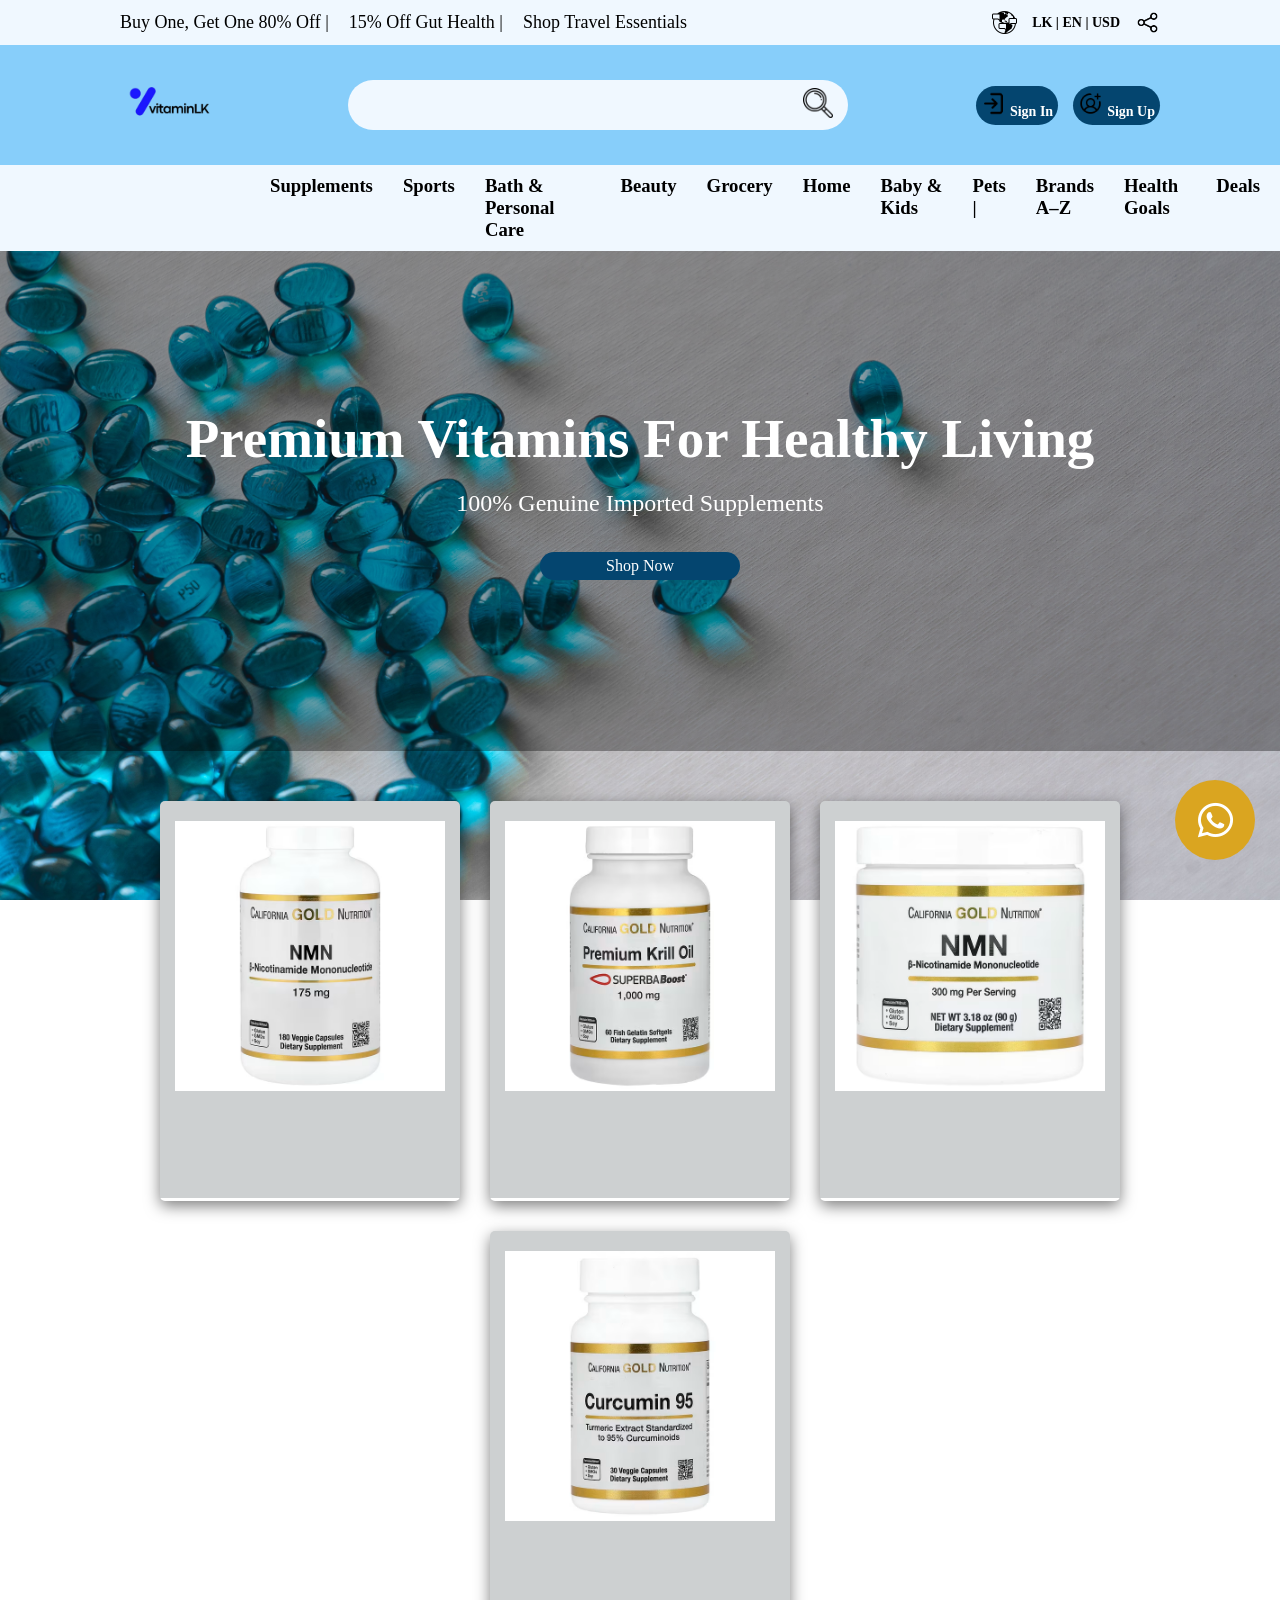
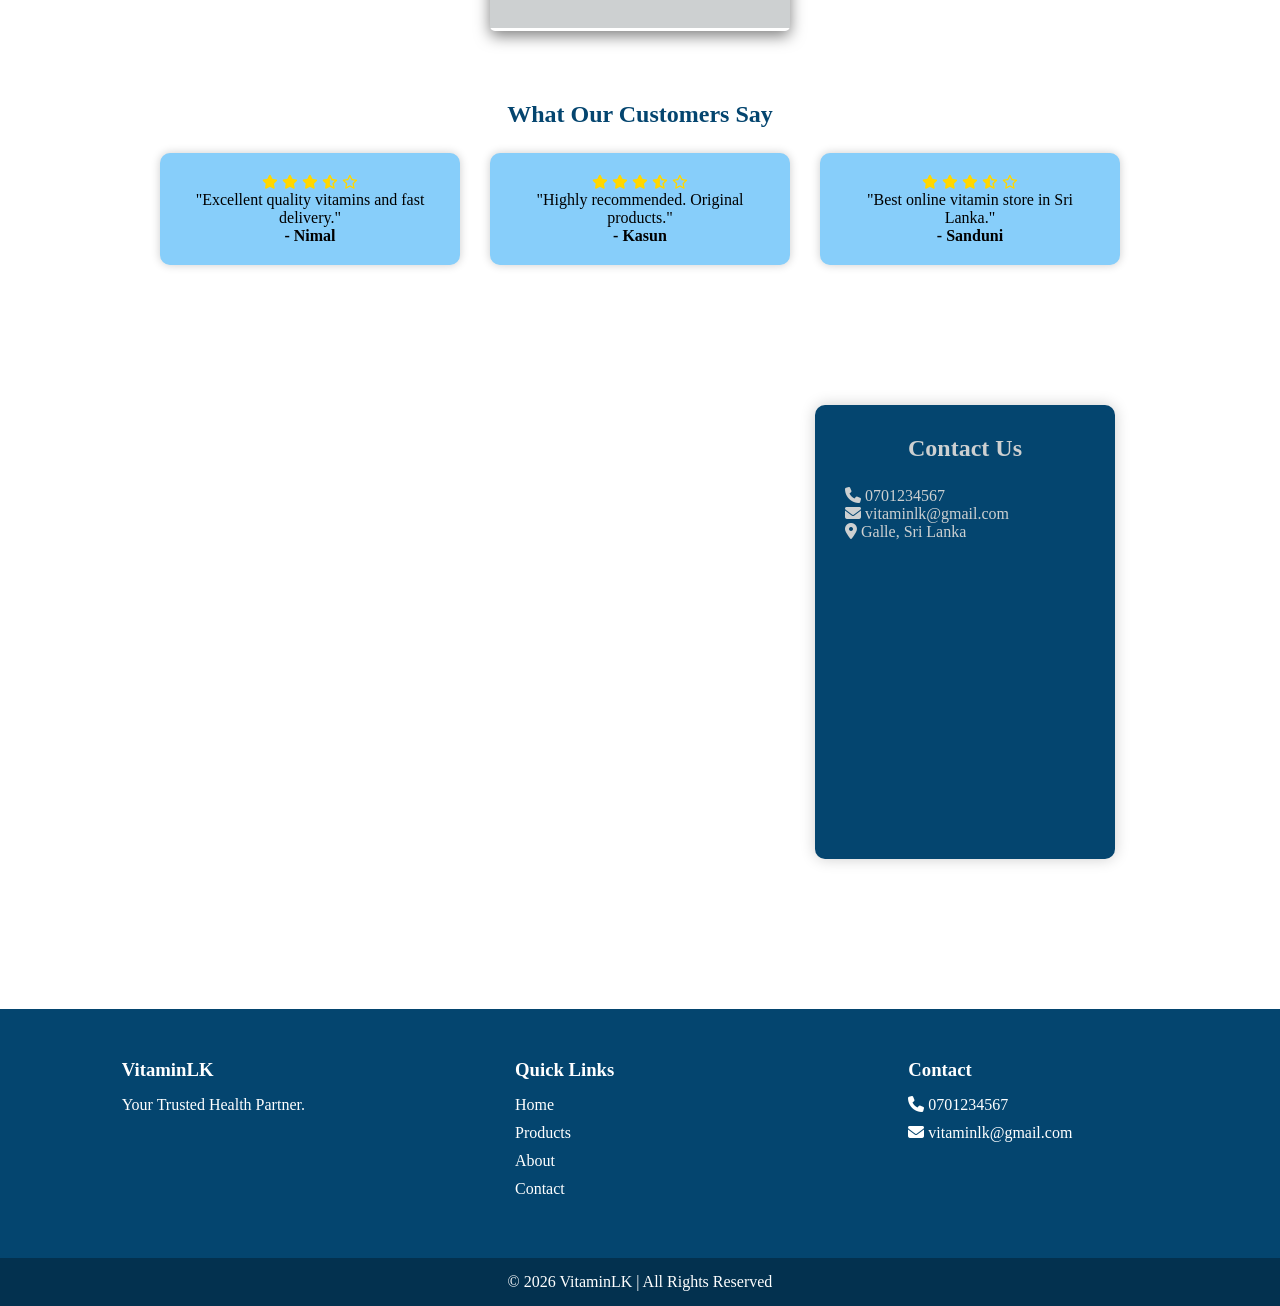
<file: index.html>
<!DOCTYPE html>
<html lang="en">

<head>
    <meta charset="UTF-8">
    <meta name="viewport" content="width=device-width, initial-scale=1.0">
    <link class="headerimg" rel="shortcut icon" href="img/HeaderLogo.png" type="image/x-icon">
    <title>VitaminLK</title>
    <link rel="stylesheet" href="css/style.css">
    <link rel="stylesheet" href="https://cdnjs.cloudflare.com/ajax/libs/font-awesome/6.5.0/css/all.min.css">
</head>

<body>
    <div class="position">

        <div class="top-nav">

            <div class="left-side">
                <h3>Buy One, Get One 80% Off |</h3>
                <h3>15% Off Gut Health |</h3>
                <h3>Shop Travel Essentials</h3>
            </div>


            <div class="right-side">
                <img id="language" src="img/language.png" alt="Language">
                <span class="lang-text">LK | EN | USD</span>
                <img id="share" src="img/share1.png" alt="Share">
            </div>
        </div>

        <div>
            <div class="mid-nav">

                <div class="left-side">
                    <img id="logo" src="img/VitaLogo.png" alt="">
                </div>
                <div class="align-middle">
                    <div><img class="search" src="img/loupe.png" alt=""></div>

                </div>


                <div class="right-side">

                    <a href="signin.html">
                        <img id="language" src="img/sign-in.png">
                        <span class="lang-text">Sign In</span>
                    </a>

                    <a href="signup.html">
                        <img id="language" src="img/user.png">
                        <span class="lang-text">Sign Up</span>
                    </a>

                </div>
            </div>
        </div>
        <div>
            <div class="top-nav">

                <div class="center-side">
                    <h3>Supplements</h3>
                    <h3>Sports</h3>
                    <h3>Bath & Personal Care</h3>
                    <h3>Beauty</h3>
                    <h3>Grocery</h3>
                    <h3>Home</h3>
                    <h3>Baby & Kids</h3>
                    <h3>Pets |</h3>
                    <h3>Brands A–Z</h3>
                    <h3>Health Goals</h3>
                    <h3>Deals</h3>

                </div>

            </div>

        </div>
    </div>
    <section class="hero">
        <h1>Premium Vitamins For Healthy Living</h1>
        <p>100% Genuine Imported Supplements</p>
        <a href="#">Shop Now</a>

    </section>
    <div class="products">
        <div class="product">
            <div class="imgbox">
                <img src="img/product1.avif">
            </div>
            <div class="details">
                <h1>Vitamins<br><span>California Gold Nutrition</span></h1>
                <div class="price">
                    &#8377;50.00<br>
                    <strike>&#8377;45.00</strike>
                </div>
                <label>Capsules</label>
                <ul>
                    <li>30</li>
                    <li>60</li>
                    <li>120</li>
                    <li>180</li>
                    <li>360</li>

                </ul>
                <a href="#">Add to Cart</a>
            </div>
        </div>
        <div class="product">
            <div class="imgbox">
                <img src="img/product2.avif">
            </div>
            <div class="details">
                <h1>Vitamins<br><span>Premium Krill Oil </span></h1>
                <div class="price">
                    &#8377;50.00<br>
                    <strike>&#8377;45.00</strike>
                </div>
                <label>Capsules</label>
                <ul>
                    <li>30</li>
                    <li>60</li>
                    <li>120</li>
                    <li>180</li>
                    <li>360</li>

                </ul>
                <a href="#">Add to Cart</a>
            </div>
        </div>
        <div class="product">
            <div class="imgbox">
                <img src="img/product3.avif">
            </div>
            <div class="details">
                <h1>Vitamins<br><span> NMN Powder, 3.18 oz (90 g)</span></h1>
                <div class="price">
                    &#8377;50.00<br>
                    <strike>&#8377;45.00</strike>
                </div>
                <label>Capsules</label>
                <ul>
                    <li>30</li>
                    <li>60</li>
                    <li>120</li>
                    <li>180</li>
                    <li>360</li>

                </ul>
                <a href="#">Add to Cart</a>
            </div>
        </div>
        <div class="product">
            <div class="imgbox">
                <img src="img/product4.avif">
            </div>
            <div class="details">
                <h1>Vitamins<br><span> Curcumin 95, 30 Veggie Capsules</span></h1>
                <div class="price">
                    &#8377;50.00<br>
                    <strike>&#8377;45.00</strike>
                </div>
                <label>Capsules</label>
                <ul>
                    <li>30</li>
                    <li>60</li>
                    <li>120</li>
                    <li>180</li>
                    <li>360</li>

                </ul>
                <a href="#">Add to Cart</a>
            </div>
        </div>

    </div>
    <section class="reviews">
        <h2 class="color">What Our Customers Say</h2>

        <div class="review-box">
            <div class="review">
                <div class="rating">
                    <i class="fa-solid fa-star"></i>
                    <i class="fa-solid fa-star"></i>
                    <i class="fa-solid fa-star"></i>
                    <i class="fa-solid fa-star-half-stroke"></i>
                    <i class="fa-regular fa-star"></i>
                </div>
                <p>"Excellent quality vitamins and fast delivery."</p>
                <h4>- Nimal</h4>
            </div>

            <div class="review">
                <div class="rating">
                    <i class="fa-solid fa-star"></i>
                    <i class="fa-solid fa-star"></i>
                    <i class="fa-solid fa-star"></i>
                    <i class="fa-solid fa-star-half-stroke"></i>
                    <i class="fa-regular fa-star"></i>
                </div>
                <p>"Highly recommended. Original products."</p>
                <h4>- Kasun</h4>
            </div>

            <div class="review">
                <div class="rating">
                    <i class="fa-solid fa-star"></i>
                    <i class="fa-solid fa-star"></i>
                    <i class="fa-solid fa-star"></i>
                    <i class="fa-solid fa-star-half-stroke"></i>
                    <i class="fa-regular fa-star"></i>
                </div>
                <p>"Best online vitamin store in Sri Lanka."</p>
                <h4>- Sanduni</h4>
            </div>
        </div>
    </section>

    <section class="contact-section">

        <div class="map">

            <iframe
                src="https://www.google.com/maps/embed?pb=!1m18!1m12!1m3!1d31740.42371825033!2d80.19135453096804!3d6.05589115988837!2m3!1f0!2f0!3f0!3m2!1i1024!2i768!4f13.1!3m3!1m2!1s0x3ae173bb6932fce3%3A0x4a35b903f9c64c03!2sGalle!5e0!3m2!1sen!2slk!4v1782469756556!5m2!1sen!2slk"
                width="600" height="450" style="border:0;" allowfullscreen="" loading="lazy"
                referrerpolicy="strict-origin-when-cross-origin"></iframe>

        </div>

        <div class="contact">
            <h2 class="contact_us">Contact Us</h2>
            <p><i class="fa-solid fa-phone"></i> 0701234567</p>
            <p><i class="fa-solid fa-envelope"></i> vitaminlk@gmail.com</p>
            <p><i class="fa-solid fa-location-dot"></i> Galle, Sri Lanka</p>
        </div>

    </section>
    <a href="https://wa.me/94701234567" class="whatsapp" target="_blank">
        <i class="fa-brands fa-whatsapp"></i>
    </a>
    <footer>

        <div class="footer-container">
            <div>
                <h3>VitaminLK</h3>
                <p>Your Trusted Health Partner.</p>
            </div>
            <div>
                <h3>Quick Links</h3>
                <p>Home</p>
                <p>Products</p>
                <p>About</p>
                <p>Contact</p>
            </div>
            <div>
                <h3>Contact</h3>
                <p><i class="fa-solid fa-phone"></i> 0701234567</p>
                <p><i class="fa-solid fa-envelope"></i> vitaminlk@gmail.com</p>
            </div>
        </div>
        <div class="copyright">
            © 2026 VitaminLK | All Rights Reserved
        </div>
    </footer>



</body>

</html>
</file>
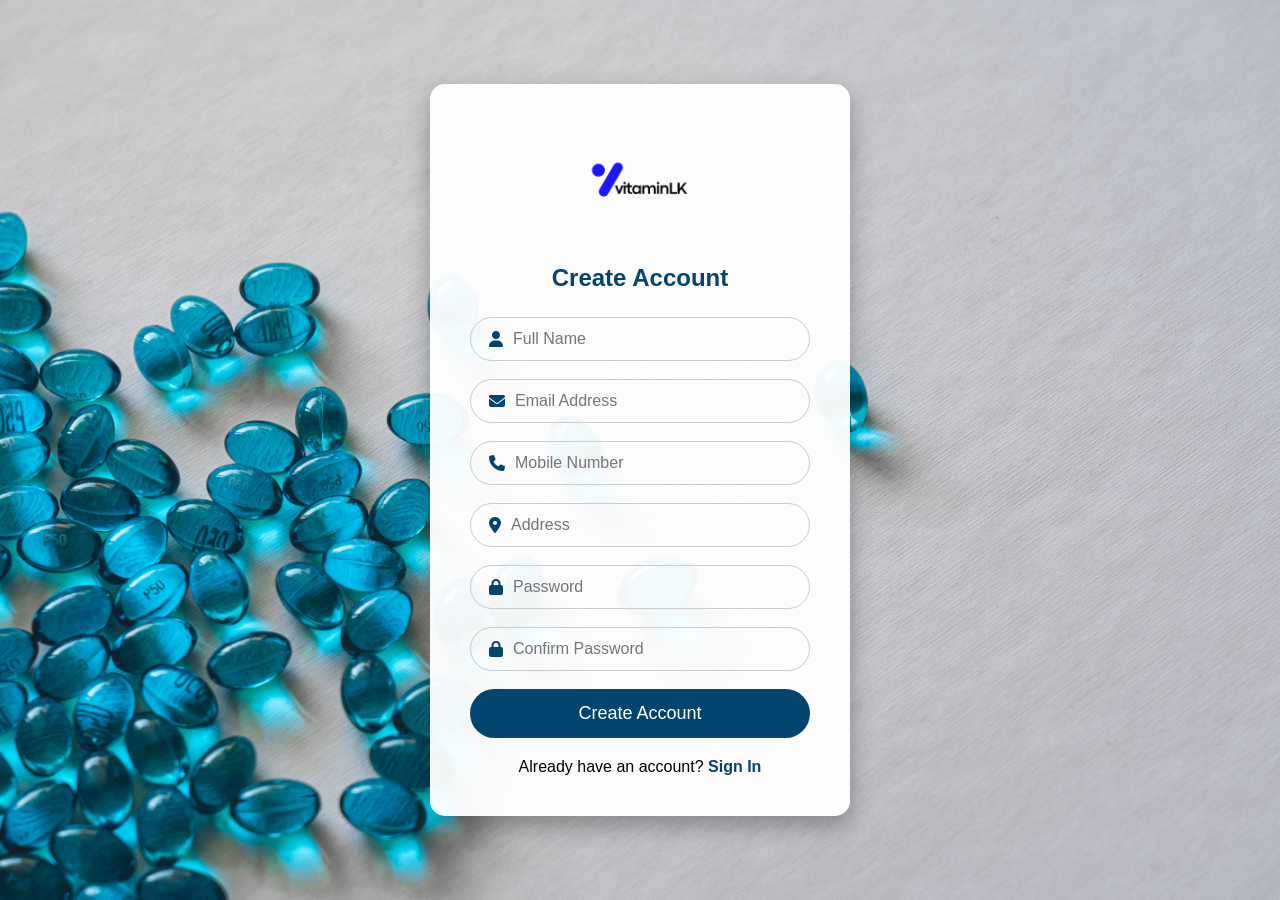
<file: signup.html>
<!DOCTYPE html>
<html lang="en">
<head>
    <meta charset="UTF-8">
    <meta name="viewport" content="width=device-width, initial-scale=1.0">
    <title>VitaminLK | Sign Up</title>

    <link rel="stylesheet" href="css/auth.css">

    <link rel="stylesheet"
    href="https://cdnjs.cloudflare.com/ajax/libs/font-awesome/6.5.0/css/all.min.css">
</head>

<body>

<div class="container">

    <form class="form-box">

        <img src="img/VitaLogo.png" class="logo">

        <h2>Create Account</h2>

        <div class="input-box">
            <i class="fa fa-user"></i>
            <input type="text" placeholder="Full Name" required>
        </div>

        <div class="input-box">
            <i class="fa fa-envelope"></i>
            <input type="email" placeholder="Email Address" required>
        </div>

        <div class="input-box">
            <i class="fa fa-phone"></i>
            <input type="tel" placeholder="Mobile Number" required>
        </div>

        <div class="input-box">
            <i class="fa fa-location-dot"></i>
            <input type="text" placeholder="Address" required>
        </div>

        <div class="input-box">
            <i class="fa fa-lock"></i>
            <input type="password" placeholder="Password" required>
        </div>

        <div class="input-box">
            <i class="fa fa-lock"></i>
            <input type="password" placeholder="Confirm Password" required>
        </div>

        <button>Create Account</button>

        <p>
            Already have an account?
            <a href="signin.html">Sign In</a>
        </p>

    </form>

</div>

</body>
</html>
</file>
<file: css/style.css>
* {
    padding: 0;
    margin: 0;
    box-sizing: border-box;
}
.headerimg{
    width: 500px;
    height: 500px;
}

body {
    background-image: url('../img/vitlkBackground.jpg');
    background-size: cover;
    background-repeat: no-repeat;
    background-attachment: fixed;
}


.top-nav {
    width: 100%;
    background-color: aliceblue;
    display: flex;
    justify-content: space-between;
    align-items: center;
    padding: 10px 20px;

}


.left-side {
    margin-left: 100px;
    display: flex;
    gap: 20px;
}

.left-side h3 {
    font-size: 18px;
    font-weight: normal;
}


.right-side {
    margin-right: 100px;
    display: flex;
    align-items: center;
    gap: 15px;
}

.lang-text {
    font-weight: bold;
    font-size: 14px;
}

#language {
    width: 25px;
    height: 25px;
}

#share {
    width: 25px;
    height: 25px;
}

.mid-nav {
    width: 100%;
    background-color: lightskyblue;
    display: flex;
    justify-content: space-between;
    align-items: center;
    padding: 10px 20px;
}

#logo {
    width: 100px;
    height: 100px;
}

.align-middle {
    width: 500px;
    height: 50px;
    background-color: aliceblue;
    border-radius: 50px;

    display: flex;
    justify-content: flex-end;
    align-items: center;
    padding-right: 15px;
}

.search {
    width: 30px;
    height: 30px;
    cursor: pointer;

}

.position {
    position: sticky;
    top: 0;
    z-index: 1000;
}

.center-side {
    margin-left: 250px;
    display: flex;
    gap: 30px;
    cursor: pointer;
}

.hero {

    height: 500px;
    display: flex;
    flex-direction: column;
    justify-content: center;
    align-items: center;
    color: white;
    text-align: center;
    background: rgba(0, 0, 0, .35);

}

.hero h1 {
    font-size: 55px;

}

.hero p {
    font-size: 24px;
    margin: 20px;

}

.hero a {
    width: 200px;

}

.products {
    display: flex;
    justify-content: center;
    gap: 30px;
    flex-wrap: wrap;
    margin-top: 50px;
}

.product {
    width: 320px;
}

.product {

    position: relative;
    width: 300px;
    height: 400px;
    background: #cdd0d1;
    box-shadow: 0 5px 15px rgba(0, 0, 0, .5);
    border-radius: 5px;
    overflow: hidden;
}

.product .imgbox {
    height: 100%;
    box-sizing: border-box;
}

.product .imgbox img {
    display: block;
    width: 90%;
    margin: 20px auto 0;
}

.details {
    position: absolute;
    width: 100%;
    bottom: -160px;
    background: white;
    padding: 10px;
    box-sizing: border-box;
    box-shadow: 0 0 0 rgba(0, 0, 0, 0);
    transition: 0.5s;
}

.product:hover .details {
    bottom: 0;
    box-shadow: 0 -5px 15px rgba(0, 0, 0, .25);
}

.details h1 {
    margin: 0;
    padding: 0;
    font-size: 18px;
    width: 100%;
}

.details h1 span {
    font-size: 14px;
    color: rgb(141, 137, 137);
    font-weight: normal;
}

.details .price {
    position: absolute;
    top: 10px;
    right: 20px;
    font-weight: bold;
    color: #04456f;
    font-size: 20px;
}

.details .price strike {
    font-weight: normal;
    color: #cdd0d1;
    font-size: 16px;
}

label {
    display: block;
    margin-top: 5px;
    font-weight: bold;
    font-size: 16px;
}

ul {
    display: flex;
    margin: 0;
    padding: 0;
}

ul li {
    list-style: none;
    margin: 5px 5px 0;
    font-size: 12px;
    font-weight: normal;
    color: rgb(145, 140, 140);
}

ul li:first-child {
    margin-left: 0;
}

ul.colors li {
    width: 16px;
    height: 16px;
}

a {
    display: block;
    padding: 5px;
    color: #fff;
    margin: 15px 0;
    background: #04456f;
    text-align: center;
    text-decoration: none;
    transition: 0.5s;
    cursor: pointer;
    border-radius: 25px;
}

a:hover {
    color: #fff;
    background: #00c8ff;
}

.reviews {
    padding: 70px;
    text-align: center;
}

.rating i {
    color: gold;
    font-size: 14px;
}

.review-box {
    display: flex;
    justify-content: center;
    gap: 30px;
    flex-wrap: wrap;
}

.review {
    width: 300px;
    background: lightskyblue;
    padding: 20px;
    border-radius: 10px;
    box-shadow: 0 0 10px rgba(0, 0, 0, .2);
}

.color {
    margin-bottom: 25px;
    color: #04456f;
}

.contact-section {
    display: flex;
    flex-wrap: wrap;
    justify-content: center;
    gap: 50px;
    padding: 70px;
}

.map {
    width: 600px;
}

.contact {
    width: 300px;
    background: #04456f;
    color: #cdd0d1;
    padding: 30px;
    border-radius: 10px;
    box-shadow: 0 0 15px rgba(0, 0, 0, .2);
}

.contact_us {
    margin-bottom: 25px;
    text-align: center;
}
.contact_us_i {
    text-align: center;
}

.whatsapp {

    position: fixed;
    bottom: 25px;
    right: 25px;
    width: 80px;
    height: 80px;
    background: goldenrod;
    border-radius: 50%;
    display: flex;
    justify-content: center;
    align-items: center;
    z-index: 9999;
}

.whatsapp i {
    font-size: 40px;
    color: white;
}

.whatsapp img:hover {
    transform: scale(1.15);

}

footer {
    margin-top: 80px;
    background: #04456f;
    color: white;

}

.footer-container {
    display: flex;
    justify-content: space-around;
    padding: 50px;
    flex-wrap: wrap;

}

.footer-container div {
    width: 250px;

}

.footer-container h3 {
    margin-bottom: 15px;

}

.footer-container p {
    margin: 10px 0;

}

.copyright {
    background: #03314f;
    padding: 15px;
    text-align: center;

}
</file>
<file: css/auth.css>
*{
    margin:0;
    padding:0;
    box-sizing:border-box;
    font-family:Arial, Helvetica, sans-serif;
}

body{

    background:url("../img/vitlkBackground.jpg");
    background-size:cover;
    background-position:center;

    display:flex;
    justify-content:center;
    align-items:center;

    height:100vh;

}

.container{

    width:100%;
    display:flex;
    justify-content:center;
    align-items:center;

}

.form-box{

    width:420px;

    background:rgba(255,255,255,.95);

    padding:40px;

    border-radius:15px;

    box-shadow:0 10px 25px rgba(0,0,0,.3);

}

.logo{

    width:120px;

    display:block;

    margin:auto;
    margin-bottom:20px;

}

.form-box h2{

    text-align:center;
    margin-bottom:25px;
    color:#04456f;

}

.input-box{

    display:flex;
    align-items:center;

    border:1px solid #ccc;

    border-radius:30px;

    padding:12px 18px;

    margin-bottom:18px;

}

.input-box i{

    color:#04456f;
    margin-right:10px;

}

.input-box input{

    width:100%;
    border:none;
    outline:none;
    font-size:16px;
    background:none;

}

button{

    width:100%;

    padding:14px;

    border:none;

    border-radius:30px;

    background:#04456f;

    color:white;

    font-size:18px;

    cursor:pointer;

    transition:.3s;

}

button:hover{

    background:#00c8ff;

}

.form-box p{

    margin-top:20px;

    text-align:center;

}

.form-box a{

    color:#04456f;
    text-decoration:none;
    font-weight:bold;

}

.form-box a:hover{

    color:#00c8ff;

}
</file>
